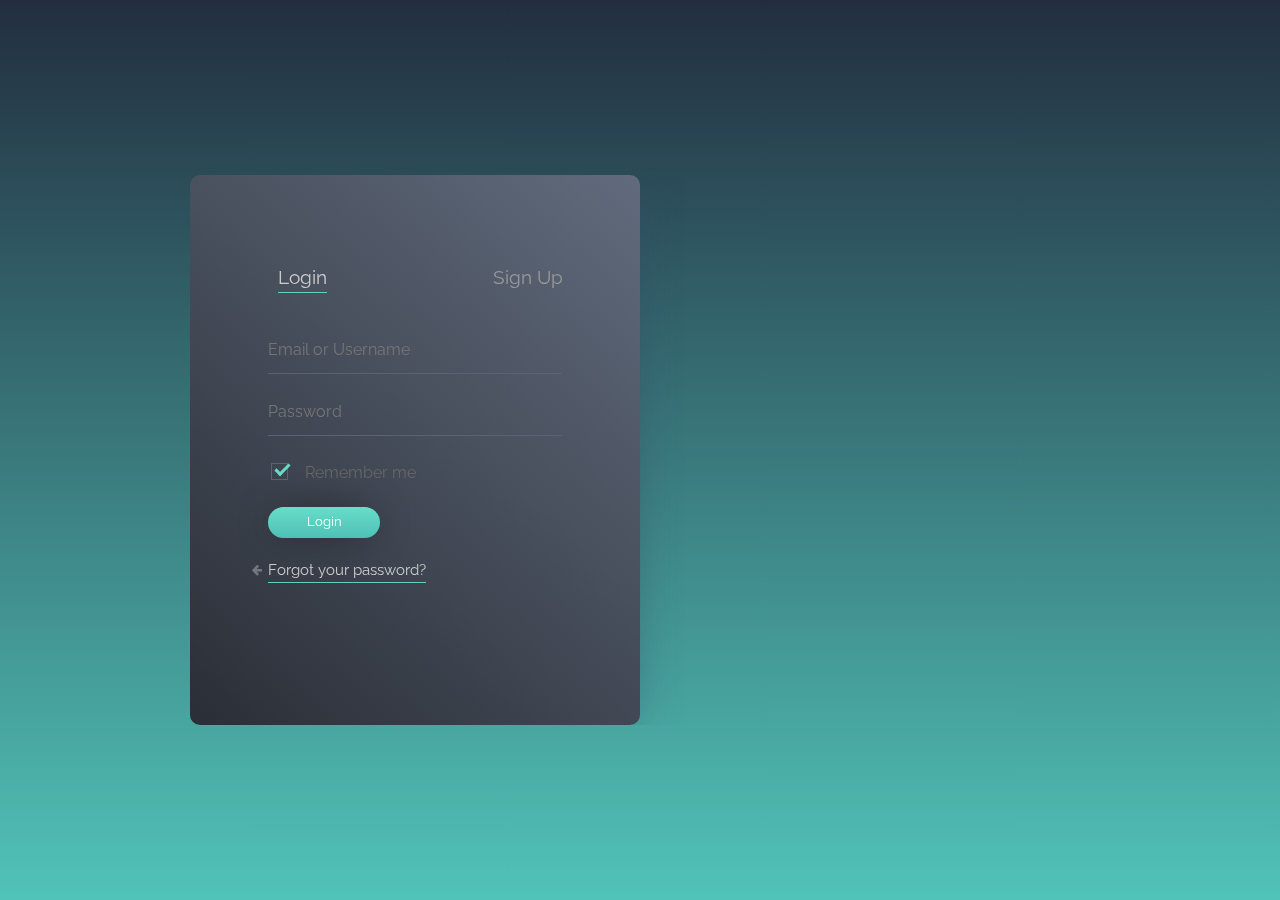
<file: signup.html>
<!DOCTYPE html>
<html>
<head>
	<title>Etubers Loginform</title>
	<link rel="stylesheet" type="text/css" href="https://maxcdn.bootstrapcdn.com/font-awesome/4.7.0/css/font-awesome.min.css">
	<link rel="stylesheet" type="text/css" href="css/signup.css">
</head>
<body>

        <!-- LOGIN MODULE -->
        <div class="login">
            <div class="wrap">
                <!-- TOGGLE -->
                <div id="toggle-wrap">
                    <div id="toggle-terms">
                        <div id="cross">
                            <span></span>
                            <span></span>
                        </div>
                    </div>
                </div>
                <!-- RECOVERY -->
                <div class="recovery">
                    <h2>Password Recovery</h2>
                    <p>Enter either the <strong>email address</strong> or <strong>username</strong> on the account and <strong>click Submit</strong></p>
                    <p>We'll email instructions on how to reset your password.</p>
                    <form class="recovery-form" action="" method="post">
                        <input type="text" class="input" id="user_recover" placeholder="Enter Email or Username Here">
                        <input type="submit" class="button" value="Submit">
                    </form>
                    <p class="mssg">An email has been sent to you with further instructions.</p>
                </div>

 

                <!-- LOGIN FORM -->
                <div class="user">
                    <!-- ACTIONS
                    <div class="actions">
                        <a class="help" href="#signup-tab-content">Sign Up</a><a class="faq" href="#login-tab-content">Login</a>
                    </div>
                    -->
                    <div class="form-wrap">
                        <!-- TABS -->
                    	<div class="tabs">
                            <h3 class="login-tab"><a class="log-in active" href="#login-tab-content"><span>Login<span></a></h3>
                    		<h3 class="signup-tab"><a class="sign-up" href="#signup-tab-content"><span>Sign Up</span></a></h3>
                    	</div>
                        <!-- TABS CONTENT -->
                    	<div class="tabs-content">
                            <!-- TABS CONTENT LOGIN -->
                    		<div id="login-tab-content" class="active">
                    			<form class="login-form" action="" method="post">
                    				<input type="text" class="input" id="user_login" autocomplete="off" placeholder="Email or Username">
                    				<input type="password" class="input" id="user_pass" autocomplete="off" placeholder="Password">
                    				<input type="checkbox" class="checkbox" checked id="remember_me">
                    				<label for="remember_me">Remember me</label>
                    				<input type="submit" class="button" value="Login">
                    			</form>
                    			<div class="help-action">
                    				<p><i class="fa fa-arrow-left" aria-hidden="true"></i><a class="forgot" href="#">Forgot your password?</a></p>
                    			</div>
                    		</div>
                            <!-- TABS CONTENT SIGNUP -->
                    		<div id="signup-tab-content">
                    			<form class="signup-form" action="" method="post">
                    				<input type="email" class="input" id="user_email" autocomplete="off" placeholder="Email">
                                    <input type="text" class="input" id="phone_num" autocomplete="off" placeholder="Phone Number">
                    				<input type="text" class="input" id="user_name" autocomplete="off" placeholder="Username">
                    				<input type="password" class="input" id="user_pass" autocomplete="off" placeholder="Password">
                    				<input type="submit" class="button" value="Sign Up">
                    			</form>
                    			
                    		</div>
                    	</div>
                	</div>
                </div>
            </div>
        </div>

<script type="text/javascript" src="https://cdnjs.cloudflare.com/ajax/libs/jquery/3.2.1/jquery.min.js"></script>
<script type="text/javascript" src="js/signup.js"></script>
</body>
</html>
</file>
<file: css/signup.css>
@import url(https://fonts.googleapis.com/css?family=Raleway:400,100,200,300);
/* GENERAL RESETS */
* {
    margin: 0;
    padding: 0;
}
html {
  box-sizing: border-box;
}
*, *:before, *:after {
  margin: 0;
  padding: 0;
  box-sizing: inherit;
}
a {
    color: #666;
    text-decoration: none;
}
a:hover {
    color: #4FDA8C;
}

/* BODY */
body {
    position: relative;
    color: #666;
    font: 16px/26px "Raleway", sans-serif;
    text-align: center;
    height: 100%;
    background: -moz-linear-gradient(270deg, rgba(34,46,64,1) 0%, rgba(81,195,184,1) 100%);
    background: -webkit-gradient(linear, left top, left bottom, color-stop(0%, rgba(34,46,64,1)), color-stop(100%, rgba(81,195,184,1)));
    background: -webkit-linear-gradient(270deg, rgba(34,46,64,1) 0%, rgba(81,195,184,1) 100%);
    background: linear-gradient(180deg, rgba(34,46,64,1) 0%, rgba(81,195,184,1) 100%);
    overflow:hidden;
}

/* BUTTON */
a.button {
    position: absolute;
    left: 20px;
    top: 20px;
    height: auto;
    padding: .8rem 1.0rem;
    font-size: .8rem;
    line-height: normal;
    text-transform: uppercase;
    font-family: 'Proxima Nova', sans-serif;
    font-weight: 700;
    letter-spacing: 0;
    border-radius: 0;
    border: 1px solid #2D515C;
    text-decoration: none;
    color: #fff;
    background-color: transparent;
    -webkit-transition: all .2s ease-in-out;
    -moz-transition: all .2s ease-in-out;
    -o-transition: all .2s ease-in-out;
    transition: all .2s ease-in-out;
}
a.button:hover {
    border-color: #2D515C;
    color: #fff;
    padding: 1.0rem 3.2rem;
}
@media only screen and (min-width: 22em) {
    a.button {
        padding: 1.0rem 2.8rem;
        font-size: 1.0rem;
    }
}

/* LOGIN */
.login {
    margin: 0;
    width: 100%;
    height: 100%;
    min-height: 100vh;
}

/* WRAP */
.wrap {
    position: static;
    margin: auto;
    width: 100%;
    height: auto;
    overflow: hidden;
}
.wrap:after {
  content: "";
  display: table;
  clear: both;
}

/* LOGO */
.logo {
    position: absolute;
    z-index: 2;
    top: 0;
    left: 0;
    width: 40px;
    height: 40px;
    background: #4FC1B7;
}
.logo img {
    position: absolute;
    margin: auto;
    top: 0;
    right: 0;
    bottom: 0;
    left: 0;
    width: 30px;
}
.logo a {
    width: 100%;
    height: 100%;
    display: block;
}

/* USER (FORM WRAPPER) */
.user {
    position: relative;
    z-index: 0;
    float: none;
    margin: 0 auto;
    padding-top: 40px;
    width: 100%;
    height: 100vh;
    overflow: auto;
    background: -moz-linear-gradient(48deg, rgba(42,46,54,1) 0%, rgba(97,107,125,1) 100%);
    background: -webkit-gradient(linear, left bottom, right top, color-stop(0%, rgba(42,46,54,1)), color-stop(100%, rgba(97,107,125,1)));
    background: -webkit-linear-gradient(48deg, rgba(42,46,54,1) 0%, rgba(97,107,125,1) 100%);
    background: linear-gradient(42deg, rgba(42,46,54,1) 0%, rgba(97,107,125,1) 100%);
    -webkit-box-shadow: none;
    -moz-box-shadow: none;
    box-shadow: none;
    border-radius: 0;
    border-top: 1px solid #4FC1B7;
}
.user .actions {
    margin: 1em 0 0;
    padding-right: 10px;
    width: 100%;
    display: block;
    text-align: center;
}
.user .actions a {
    margin: 1em 0;
    width: 90px;
    display: inline-block;
    padding: .2em 0em;
    background-color: #5C6576;
    border: none;
    color: #999;
    cursor: pointer;
    text-align: center;
    font-size: .8em;
    border-radius: 30px 0 0 30px;
    -webkit-box-shadow: 0px 0px 27px -9px rgba(0,0,0,0.75);
    -moz-box-shadow: 0px 0px 27px -9px rgba(0,0,0,0.75);
    box-shadow: 0px 0px 27px -9px rgba(0,0,0,0.75);
}
.user .actions a:last-child {
    color: #fff;
    border-radius: 0 30px 30px 0;
    background-color: #28A55F;
    background: -moz-linear-gradient(270deg, rgba(105,221,201,1) 0%, rgba(78,193,182,1) 100%);
    background: -webkit-gradient(linear, left top, left bottom, color-stop(0%, rgba(105,221,201,1)), color-stop(100%, rgba(78,193,182,1)));
    background: -webkit-linear-gradient(270deg, rgba(105,221,201,1) 0%, rgba(78,193,182,1) 100%);
    background: linear-gradient(180deg, rgba(105,221,201,1) 0%, rgba(78,193,182,1) 100%);
}

/* TERMS */
@keyframes show_terms {
    0% {
        opacity: 0;
        -webkit-transform: translateY(-110%);
        -moz-transform: translateY(-110%);
        -o-transform: translateY(-110%);
        transform: translateY(-110%);
    }
    100% {
        opacity: 1;
        -webkit-transform: translateY(0);
        -moz-transform: translateY(0);
        -o-transform: translateY(0);
        transform: translateY(0);
    }
}
@keyframes hide_terms {
    0% {
        -webkit-transform: translateY(0);
        -moz-transform: translateY(0);
        -o-transform: translateY(0);
        transform: translateY(0);
        opacity: 1;
    }
    100% {
        -webkit-transform: translateY(-110%);
        -moz-transform: translateY(-110%);
        -o-transform: translateY(-110%);
        transform: translateY(-110%);
        opacity: 0;
    }
}
.terms, .recovery {
    position: absolute;
    z-index: 3;
    margin: 40px 0 0;
    padding: 1.5em 1em;
    width: 100%;
    height: calc(100% - 40px);
    border-radius: 0;
    background: #fff;
    text-align: left;
    overflow: auto;
    will-change: transform;
    -webkit-transform: translateY(-110%);
    -moz-transform: translateY(-110%);
    -o-transform: translateY(-110%);
    transform: translateY(-110%);
    opacity: 0;
    border-radius: 0;
}
.terms.open, .recovery.open {
    -webkit-transform: translateY(0);
    -moz-transform: translateY(0);
    -o-transform: translateY(0);
    transform: translateY(0);
    animation: show_terms .5s .2s 1 ease normal forwards;
}
.terms.closed, .recovery.closed {
    -webkit-transform: translateY(0);
    -moz-transform: translateY(0);
    -o-transform: translateY(0);
    transform: translateY(0);
    opacity: 1;
    animation: hide_terms .6s .2s 1 ease normal forwards;
}
.terms p, .recovery p {
    margin: 1em 0;
    font-size: .9em;

}
.terms h3, .recovery h3 {
    margin: 2em 0 .2em;
}
.terms p.small {
    margin: 0 0 1.5em;
    font-size: .8em;
}

.recovery form .input {
    margin: 0 0 .8em 0;
    padding: .8em 2em 10px 0;
    width: 100%;
    display: inline-block;
    background: transparent;
    border: 0;
    border-bottom: 1px solid #5A6374;
    outline: 0;
    box-sizing: border-box;
    -moz-box-sizing: border-box;
    color: inherit;
    font-family: inherit;
    color: #666;
}
.recovery form .button {
    margin: 1em 0;
    padding: .2em 3em;
    width: auto;
    display: block;
    background-color: #28A55F;
    border: none;
    color: #fff;
    cursor: pointer;
    font-size: .8em;
    border-radius: 0px;
    background: rgba(62,181,169,1) 0%;
}
.form-wrap form .button:hover {
    background-color: #4FDA8C;
}
.recovery p.mssg {
    opacity: 0;
    -webkit-transition: opacity 1s .5s ease;
    -moz-transition: opacity 1s .5s ease;
    -o-transition: opacity 1s .5s ease;
    transition: opacity 1s .5s ease;
}
.recovery p.mssg.animate {
    opacity: 1;
}

/* CONTENT */
.content {
    position: fixed;
    z-index: 1;
    float: none;
    margin: 0 auto;
    width: 100%;
    height: 40px;
    background: -moz-linear-gradient(90deg, rgba(62,181,169,1) 0%, rgba(111,226,204,1) 100%);
    background: -webkit-gradient(linear, left top, left bottom, color-stop(0%, rgba(111,226,204,1)), color-stop(100%, rgba(62,181,169,1)));
    background: -webkit-linear-gradient(90deg, rgba(62,181,169,1) 0%, rgba(111,226,204,1) 100%);
    background: linear-gradient(0deg, rgba(62,181,169,1) 0%, rgba(111,226,204,1) 100%);
    -webkit-box-shadow: none;
    -moz-box-shadow: none;
    box-shadow: none;
    overflow: hidden;
}

/* TOGGLE */
#toggle-wrap {
    position: absolute;
    z-index: 4;
    top: 40px;
    right: 17px;
    width: 80px;
    height: 1px;
}
#toggle-terms span {
  background: #fff;
  border-radius: 0;
}
/* TOGGLE TERMS */
#toggle-terms {
    position: absolute;
    z-index: 4;
    right: 0;
    top: 0;
    width: 40px;
    height: 40px;
    margin: auto;
    display: block;
    cursor: pointer;
    background: rgba(0, 0, 0, 0.1);
    border-radius: 100%;
    opacity: 0;
    -webkit-transform: translate(-6px, 20px);
    -moz-transform: translate(-6px, 20px);
    -o-transform: translate(-6px, 20px);
    transform: translate(-6px, 20px);
}
/* CIRCLE EFFECT */
#toggle-terms:after {
    position: absolute;
	width: 100%;
	height: 100%;
	pointer-events: none;
	border-radius: 50%;
	content: '';
	-webkit-box-sizing: content-box;
	-moz-box-sizing: content-box;
	box-sizing: content-box;
}
#toggle-terms:before {
	speak: none;
	display: block;
	-webkit-font-smoothing: antialiased;
}
#toggle-terms {
	box-shadow: 0 0 0 0px rgba(0, 0, 0, 0.2);
    -webkit-transition: color 0.3s ease;
    -moz-transition: color 0.3s ease;
    -o-transition: color 0.3s ease;
    transition: color 0.3s ease;
}
#toggle-terms:after {
	top: 0px;
	left: 0px;
	padding: 0;
	z-index: -1;
	background: rgba(0, 0, 0, 0.2);
    -webkit-transition: -webkit-transform 0.2s, opacity 0.3s;
    -moz-transition: -moz-transform 0.2s, opacity 0.3s;
    -o-transition: -o-transform 0.2s, opacity 0.3s;
    transition: transform 0.2s, opacity 0.3s;
}
#toggle-terms.closed {
	color: rgba(0, 0, 0, 0.2);
}
#toggle-terms.closed:after {
	-webkit-transform: scale(1.6);
	-moz-transform: scale(1.6);
	-ms-transform: scale(1.6);
	transform: scale(1.6);
	opacity: 0;
}

/* CLOSE ANIMATION*/
@keyframes show_close {
    0% {
        opacity: 0;
        -webkit-transform: translate(-6px, -100px);
        -moz-transform: translate(-6px, -100px);
        -o-transform: translate(-6px, -100px);
        transform: translate(-6px, -100px);
    }
    100% {
        opacity: 1;
        -webkit-transform: translate(-6px, 20px);
        -moz-transform: translate(-6px, 20px);
        -o-transform: translate(-6px, 20px);
        transform: translate(-6px, 20px);
    }
}
@keyframes hide_close {
    0% {
        opacity: 1;
    }
    100% {
        opacity: 0;
    }
}
#toggle-terms.open {
    animation: show_close .4s .5s 1 ease normal forwards;
}
#toggle-terms.closed {
    animation: hide_close .2s .0s 1 ease normal forwards;
}
#toggle-terms:hover {
    background: rgba(0, 0, 0, 0.4);
}

/* TOGGLE TERMS CROSS */
#toggle-terms #cross {
    position: absolute;
    z-index: 4;
    height: 100%;
    width: 100%;
    -webkit-transform: rotate(0deg);
    -moz-transform: rotate(0deg);
    -o-transform: rotate(0deg);
    transform: rotate(0deg);
}
#toggle-terms.open #cross {
    -webkit-transition-delay: .9s;
    -moz-transition-delay: .9s;
    -o-transition-delay: .9s;
    transition-delay: .9s;
    -webkit-transition-duration: .2s;
    -moz-transition-duration: .2s;
    -o-transition-duration: .2s;
    transition-duration: .2s;
    -webkit-transform: rotate(45deg);
    -moz-transform: rotate(45deg);
    -o-transform: rotate(45deg);
    transform: rotate(45deg);
}
#toggle-terms.open #cross span {
    position: absolute;
    z-index: 4;
    -webkit-transition-delay: 0s;
    -moz-transition-delay: 0s;
    -o-transition-delay: 0s;
    transition-delay: 0s;
    -webkit-transition-duration: 0s;
    -moz-transition-duration: 0s;
    -o-transition-duration: 0s;
    transition-duration: 0s;
}
#toggle-terms.open #cross span:nth-child(1) {
    top: 15%;
    left: 19px;
    height: 70%;
    width: 1px;
}
#toggle-terms.open #cross span:nth-child(2) {
    left: 15%;
    top: 19px;
    width: 70%;
    height: 1px;
}
#toggle-terms #cross span:nth-child(1) {
    height: 0;
    -webkit-transition-delay: .625s;
    -moz-transition-delay: .625s;
    -o-transition-delay: .625s;
    transition-delay: .625s;
}
#toggle-terms #cross span:nth-child(2) {
    width: 0;
    -webkit-transition-delay: .375s;
    -moz-transition-delay: .375s;
    -o-transition-delay: .375s;
    transition-delay: .375s;
}

/* SLIDESHOW */
#slideshow {
    position: relative;
    margin: 0 auto;
    width: 100%;
    height: 100%;
    padding: 10px;
    border-radius: 10px 0 0 10px;
}
#slideshow h2 {
    margin: .0em auto .0em auto;
    text-align: center;
    font-size: 1.4em;
    color: #fff;
    line-height: .5em;
}
#slideshow p {
  color: #fff;
  display: none;
}
#slideshow div {
    position: absolute;
    top: 0;
    left: 0;
    right: 0;
    bottom: 0;
    padding: 1em 3em;
    background-repeat: no-repeat;
    -webkit-background-size: cover;
    -moz-background-size: cover;
    -o-background-size: cover;
    background-size: cover;
}
#slideshow .one {
    background-image: url("http://res.cloudinary.com/dpcloudinary/image/upload/v1506186248/dots.png");
    background-repeat: no-repeat;
    background-position: 0% 50%;
}
#slideshow .two {
    background-image: url("http://res.cloudinary.com/dpcloudinary/image/upload/v1506186248/gears.png");
    background-repeat: no-repeat;
    background-position: 0% 50%;
}
#slideshow .three {
    background-image: url("http://res.cloudinary.com/dpcloudinary/image/upload/v1506186248/splat.png");
    background-repeat: no-repeat;
    background-position: 0% 5%;
}
#slideshow .four {
    background-image: url("http://res.cloudinary.com/dpcloudinary/image/upload/v1506186248/ray.png");
    background-repeat: no-repeat;
    background-position: 0% 50%;
}

/* FORM ELEMENTS */
input {
    font: 16px/26px "Raleway", sans-serif;
}
.form-wrap {
    width: 100%;
    margin: 2em auto 0;
}
.form-wrap a {
    color: #ccc;
    padding-bottom: 4px;
    border-bottom: 1px solid #5FD1C1;
}
.form-wrap a:hover {
    color: #fff;
}
.form-wrap .tabs {
    overflow: hidden;
}
.form-wrap .tabs * {
    -webkit-transition: .25s ease-in-out;
    -moz-transition: .25s ease-in-out;
    -o-transition: .25s ease-in-out;
    transition: .25s ease-in-out;
}


.form-wrap .tabs h3 {
    float: left;
    width: 50%;
}
.form-wrap .tabs h3 a {
    padding: 0.5em 0;
    text-align: center;
    font-weight: 400;
    display: block;
    color: #999;
    border: 0;
 }
.form-wrap .tabs h3 a.active {
    color: #ccc;
}
.form-wrap .tabs h3 a.active span {
    padding-bottom: 4px;
    border-bottom: 1px solid #5FD1C1;
}
.form-wrap .tabs-content {
    padding: 1.5em 3em;
    text-align: left;
    width: auto;
}
.help-action {
    padding: .4em 0 0;
    font-size: .93em;
}
.form-wrap .tabs-content div[id$="tab-content"] {
    display: none;
}
.form-wrap .tabs-content .active {
    display: block !important;
}
.form-wrap form .input {
    margin: 0 0 .8em 0;
    padding: .8em 2em 10px 0;
    width: 100%;
    display: inline-block;
    background: transparent;
    border: 0;
    border-bottom: 1px solid #5A6374;
    outline: 0;
    box-sizing: border-box;
    -moz-box-sizing: border-box;
    color: inherit;
    font-family: inherit;
    color: #fff;
}
.form-wrap form .button {
    margin: 1em 0;
    padding: .2em 3em;
    width: auto;
    display: block;
    background-color: #28A55F;
    border: none;
    color: #fff;
    cursor: pointer;
    font-size: .8em;
    border-radius: 30px;
    background: -moz-linear-gradient(270deg, rgba(105,221,201,1) 0%, rgba(78,193,182,1) 100%);
    background: -webkit-gradient(linear, left top, left bottom, color-stop(0%, rgba(105,221,201,1)), color-stop(100%, rgba(78,193,182,1)));
    background: -webkit-linear-gradient(270deg, rgba(105,221,201,1) 0%, rgba(78,193,182,1) 100%);
    background: linear-gradient(180deg, rgba(105,221,201,1) 0%, rgba(78,193,182,1) 100%);
    -webkit-box-shadow: 0px 0px 37px -9px rgba(0,0,0,0.75);
    -moz-box-shadow: 0px 0px 37px -9px rgba(0,0,0,0.75);
    box-shadow: 0px 0px 37px -9px rgba(0,0,0,0.75);
}
.form-wrap form .button:hover {
    background-color: #4FDA8C;
}
.form-wrap form .checkbox {
    margin: 1em 0;
    padding: 20px;
    visibility: hidden;
    text-align: left;
}
.form-wrap form .checkbox:checked + label:after {
    -ms-filter: "progid:DXImageTransform.Microsoft.Alpha(Opacity=100)";
    filter: alpha(opacity=100);
    opacity: 1;
}
.form-wrap form label[for] {
    position: relative;
    padding-left: 20px;
    cursor: pointer;
}
.form-wrap form label[for]:before {
    position: absolute;
    width: 17px;
    height: 17px;
    top: 0px;
    left: -14px;
    content: '';
    border: 1px solid #5A6374;
}
.form-wrap form label[for]:after {
    position: absolute;
    top: 1px;
    left: -10px;
    width: 15px;
    height: 8px;
    -ms-filter: "progid:DXImageTransform.Microsoft.Alpha(Opacity=0)";
    filter: alpha(opacity=0);
    opacity: 0;
    content: '';
    background-color: transparent;
    border: solid #67DAC6;
    border-width: 0 0 3px 3px;
    -webkit-transform: rotate(-45deg);
    -moz-transform: rotate(-45deg);
    -o-transform: rotate(-45deg);
    transform: rotate(-45deg);
}
.form-wrap .help-text {
    margin-top: .6em;
}
.form-wrap .help-text p {
    text-align: left;
    font-size: 14px;
}
.fa {
    display: none;
}
/* MEDIUM VIEWPORT */
@media only screen and (min-width: 40em) {
    /* GLOBAL TRANSITION */
    * {
      /*transition: .25s ease-in-out;*/
    }
    /* WRAP */
    .wrap {
        position: fixed;
        top: 0;
        left: 0;
        right: 0;
        bottom: 0;
        width: 600px;
        height: 500px;
        margin: auto;
        border-radius: 10px;
    }
    /* LOGO */
    .logo {
        top: 10px;
        left: 10px;
        width: 40px;
        height: 40px;
        background: none;
    }
    .logo img {
        width: 100%;
    }
    @keyframes show_close {
        0% {
            opacity: 0;
            -webkit-transform: translate(-6px, -100px);
            -moz-transform: translate(-6px, -100px);
            -o-transform: translate(-6px, -100px);
            transform: translate(-6px, -100px);
        }
        100% {
            opacity: 1;
            -webkit-transform: translate(-6px, 18px);
            -moz-transform: translate(-6px, 18px);
            -o-transform: translate(-6px, 18px);
            transform: translate(-6px, 18px);
        }
    }
    /* TOGGLE WRAP */
    #toggle-wrap {
        top: 60px;
        right: calc(50% + 17px);
        height: 80px;
        overflow: hidden;
    }
    #toggle-wrap.closed {
        width: 50%;
    }
    /* TOGGLE TERMS */
    #toggle-terms {
        opacity: 1;
        -webkit-transform: translate(-6px, -100px);
        -moz-transform: translate(-6px, -100px);
        -o-transform: translate(-6px, -100px);
        transform: translate(-6px, -100px);
    }
    #toggle-terms.closed {
        opacity: 1;
        -webkit-transform: translate(-6px, 18px);
        -moz-transform: translate(-6px, 18px);
        -o-transform: translate(-6px, 18px);
        transform: translate(-6px, 18px);
    }

    /* SLIDESHOW */
    #slideshow h2 {
        margin: 4.5em 0 1em;
        font-size: 2em;
    }
    #slideshow h2 span {
        padding: 5px 0;
        border: solid #B6EDE3;
        border-width: 1px 0;
    }
    #slideshow p {
        display: block;
    }
    #slideshow div {
        -webkit-background-size: auto;
        -moz-background-size: auto;
        -o-background-size: auto;
        background-size: auto;
    }
    #slideshow .one {
        background-position: 50% 130%;
    }
    #slideshow .two {
        background-position: 50% 200%;
    }
    #slideshow .three {
        background-position: 50% 300%;
    }
    #slideshow .four {
        background-position: -40% -80%;
    }

    /* CONTENT */
    .content, .content.full {
        position: relative;
        float: left;
        width: 50%;
        height: 500px;
        -webkit-box-shadow: -3px 0px 45px -6px rgba(56,75,99,0.61);
        -moz-box-shadow: -3px 0px 45px -6px rgba(56,75,99,0.61);
        box-shadow: -3px 0px 45px -6px rgba(56,75,99,0.61);
        border-radius: 10px 0 0 10px;
    }
    /* TERMS */
    .terms, .recovery {
        position: absolute;
        width: 50%;
        height: 440px;
        float: left;
        margin: 60px 0 0;
        -webkit-box-shadow: -3px 0px 45px -6px rgba(56,75,99,0.61);
        -moz-box-shadow: -3px 0px 45px -6px rgba(56,75,99,0.61);
        box-shadow: -3px 0px 45px -6px rgba(56,75,99,0.61);
        border-radius: 0 0 0 10px;
    }
    /* USER (FORM WRAPPER) */
    .user {
        padding-top: 0;
        float: left;
        width: 50%;
        height: 500px;
        -webkit-box-shadow: -3px 0px 45px -6px rgba(56,75,99,0.61);
        -moz-box-shadow: -3px 0px 45px -6px rgba(56,75,99,0.61);
        box-shadow: -3px 0px 45px -6px rgba(56,75,99,0.61);
        border-radius: 0 10px 10px 0;
        border: 0;
    }
    .user .actions {
        margin: 0;
        text-align: right;
    }
    /* FORM ELEMENTS */
    .form-wrap {
        margin: 3em auto 0;
    }
    .form-wrap .tabs-content {
        padding: 1.5em 2.5em;
    }
    .tabs-content p {
        position: relative;
    }
    /* ARROW */
    .tabs-content .fa {
        position: absolute;
        top: 8px;
        left: -16px;
        display: block;
        font-size: .8em;
        color: #fff;
        opacity: .3;
        -webkit-transform: translate(0, 0);
        -moz-transform: translate(0, 0);
        -o-transform: translate(0, 0);
        transform: translate(0, 0);
        -webkit-transition: transform .3s .3s ease, opacity .6s .0s ease;
        -moz-transition: transform .3s .3s ease, opacity .6s .0s ease;
        -o-transition: transform .3s .3s ease, opacity .6s .0s ease;
        transition: transform .3s .3s ease, opacity .6s .0s ease;
    }
    .tabs-content .fa.active {
        -webkit-transform: translate(-3px, 0);
        -moz-transform: translate(-3px, 0);
        -o-transform: translate(-3px, 0);
        transform: translate(-3px, 0);
        opacity: .8;
    }
    .tabs-content .fa.inactive {
        -webkit-transform: translate(0, 0);
        -moz-transform: translate(0, 0);
        -o-transform: translate(0, 0);
        transform: translate(0, 0);
        opacity: .3;
    }
}
/* LARGE VIEWPORT */
@media only screen and (min-width: 60em) {
    /* WRAP */
    .wrap {
        width: 900px;
        height: 550px;
    }
    /* CONTENT */
    .content, .content.full {
        height: 550px;
    }
    .terms, .recovery {
        height: 490px;
    }
    /* SLIDESHOW */
    #slideshow h2 {
        margin: 4em 0 1em;
        font-size: 3em;
    }
    #slideshow .four {
        background-position: -82% -330%;
    }
    /* USER (FORM WRAPPER) */
    .user {
        height: 550px;
    }
    .form-wrap {
        margin: 5em auto 0;
    }
    .form-wrap .tabs-content {
        padding: 1.5em 4.9em;
    }
}


/* CSS */
.element {
  opacity: 0.0;
  transform: scale(0.95) translate3d(0,100%,0);
  transition: transform 400ms ease, opacity 400ms ease;
}
.element.active {
  opacity: 1.0;
  transform: scale(1.0) translate3d(0,0,0);
}
.element.inactive {
  opacity: 0.0;
  transform: scale(1) translate3d(0,0,0);
}
</file>
